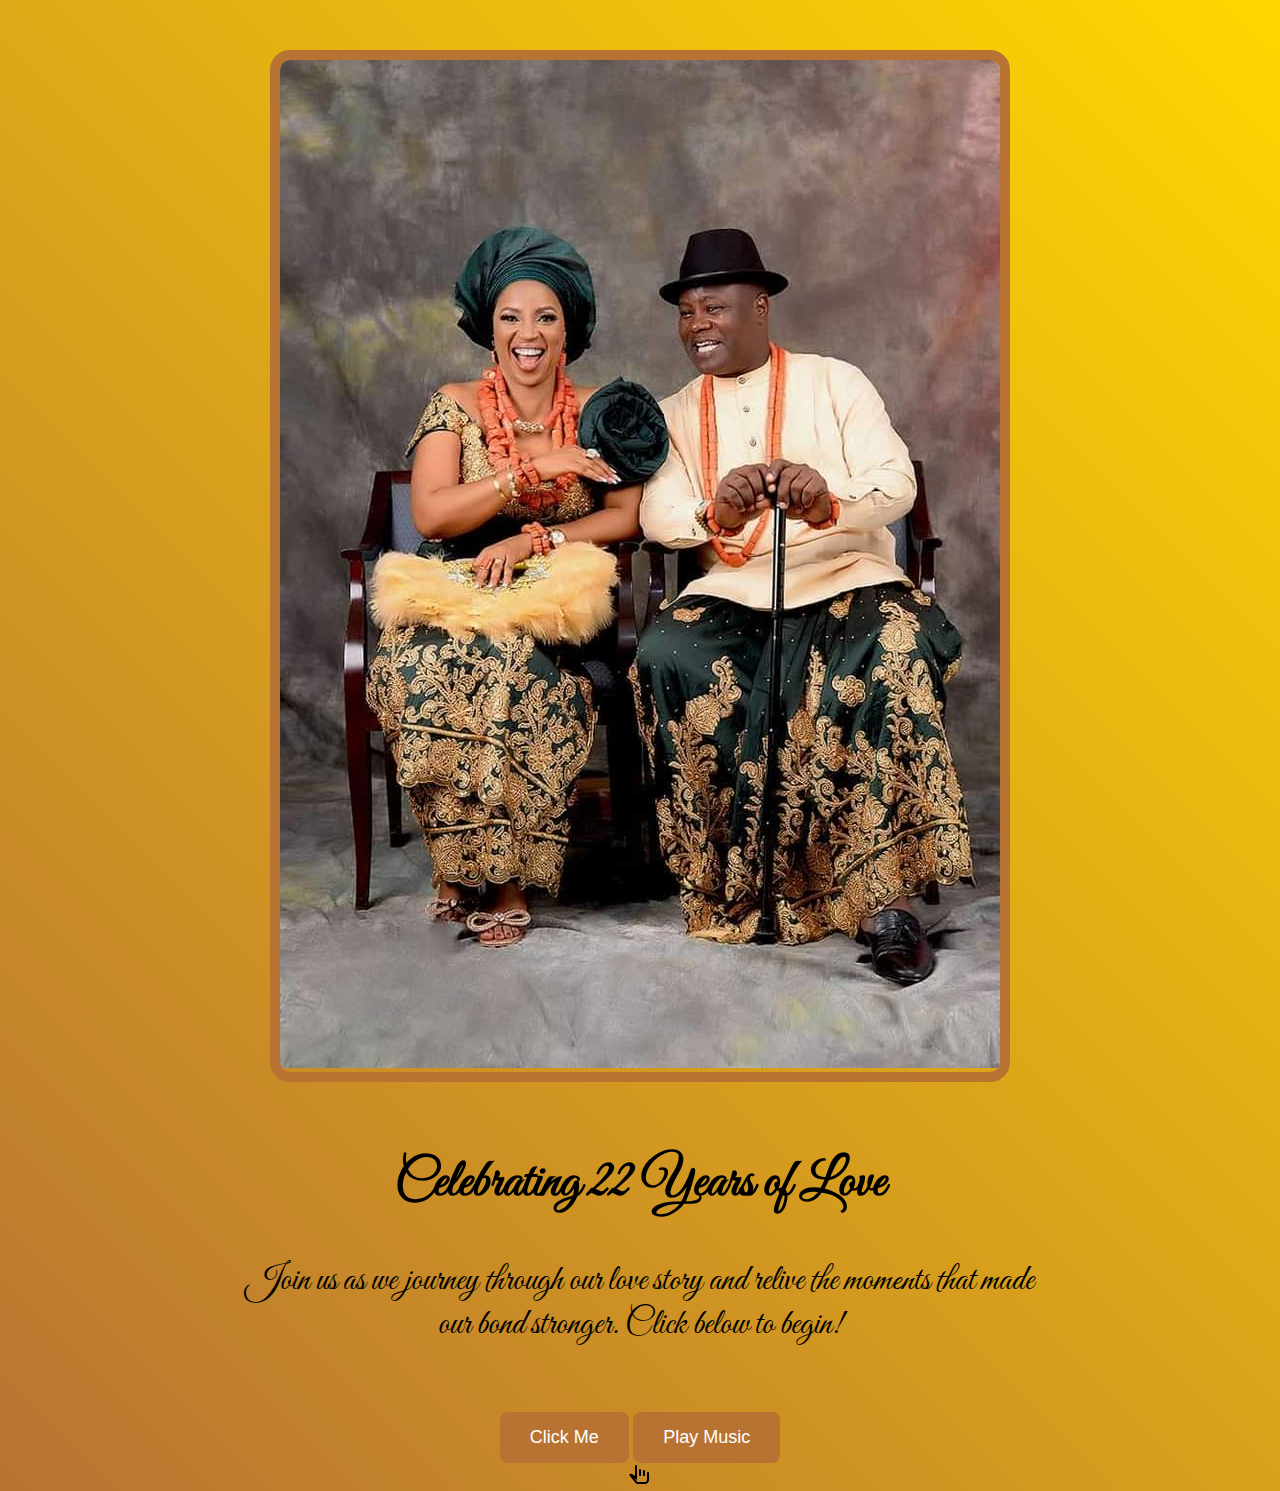
<file: index.html>
<!DOCTYPE html>
<html lang="en">
<head>
    <meta charset="UTF-8">
    <meta name="viewport" content="width=device-width, initial-scale=1.0">
    <title>Happy Anniversary!</title>
    <link rel="stylesheet" href="styles.css">
    <link href="https://fonts.googleapis.com/css2?family=Great+Vibes&display=swap" rel="stylesheet">

</head>
<body class="pink-gradient">
    <div class="container">
        <div class="pic-border">
            <img src="assets/main.jpg" alt="Wedding Picture" class="wedding-pic">
        </div>
        <div class="write-up">
            <h2 class="anniversary-font">Celebrating 22 Years of Love</h2>
            <p class="anniversary-font">Join us as we journey through our love story and relive the moments that made our bond stronger. Click below to begin!</p>
        </div>
        <button onclick="location.href='slideshow.html'" class="button-index">Click Me</button>
        <button id="playButton">Play Music</button>
        <audio id="backgroundMusic" src="assets/Elvis Presley - Can_t Help Falling in Love (Lyrics)(MP3_160K).mp3" loop></audio>
        <div class="hand-icon">
            <img src="assets/Hand pointer.svg" alt="Hand Icon">
        </div>
    </div>

    <script>
        document.addEventListener('DOMContentLoaded', function() {
     const playButton = document.getElementById('playButton');
     const backgroundMusic = document.getElementById('backgroundMusic');
 
     playButton.addEventListener('click', function() {
         if (backgroundMusic.paused) {
             backgroundMusic.play();
             playButton.textContent = 'Pause Music';
         } else {
             backgroundMusic.pause();
             playButton.textContent = 'Play Music';
         }
     });
 })
 </script>
</body>
</html>
</file>
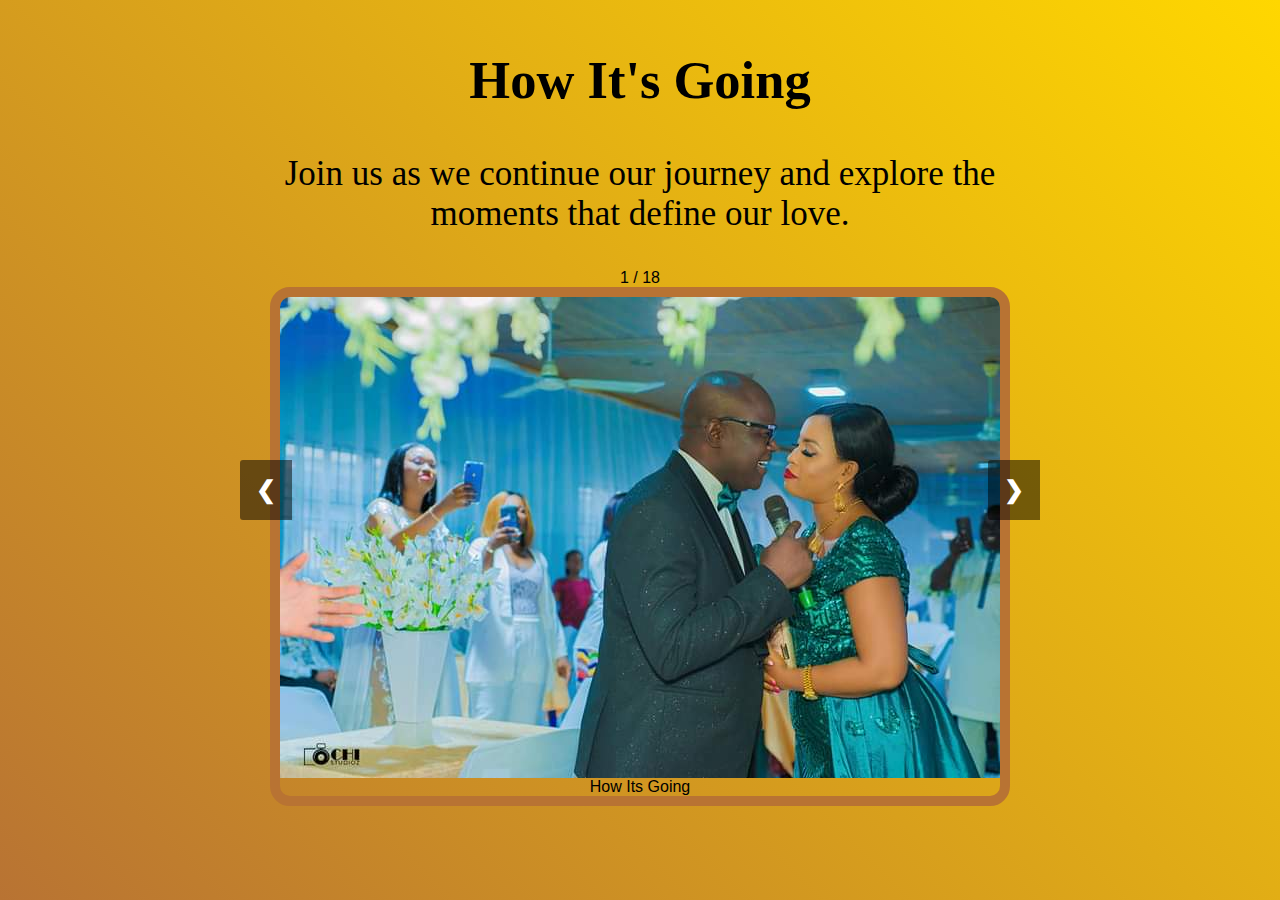
<file: next_slides_page.html>
<head>
  <meta charset="UTF-8">
  <meta name="viewport" content="width=device-width, initial-scale=1.0">
  <title>Next Slides Page</title>
  <link rel="stylesheet" href="styles.css">
</head>
<body class="pink-gradient">
  <div class="container">
      <!-- Write-up -->
      <div class="slideshow-container">
      <div class="write-up">
          <h2>How It's Going</h2>
          <p>Join us as we continue our journey and explore the moments that define our love.</p>
      </div>
      
      <div class="mySlides fade">
        <div class="numbertext">1 / 18</div>
        <div class="pic-border">
            <img src="assets/goprime.jpg" alt="Photo 1" style="width:100%">
            <div class="caption">How Its Going</div>
        </div>
    </div>

    <div class="mySlides fade">
      <div class="numbertext">2 / 18</div>
      <div class="pic-border">
          <img src="assets/go2.jpg" alt="Photo 2" style="width:100%">
          <div class="caption">How Its Going</div>
      </div>
  </div>

   <div class="mySlides fade">
        <div class="numbertext">3 / 18</div>
        <div class="pic-border">
            <img src="assets/go3.jpg" alt="Photo 3" style="width:100%">
            <div class="caption">How Its Going</div>
        </div>
    </div>

    <div class="mySlides fade">
      <div class="numbertext">4/ 18</div>
      <div class="pic-border">
          <img src="assets/go4.jpg" alt="Photo 4" style="width:100%">
          <div class="caption">How Its Going</div>
      </div>
  </div>

  <div class="mySlides fade">
    <div class="numbertext">5 / 18</div>
    <div class="pic-border">
        <img src="assets/go5.jpg" alt="Photo 5" style="width:100%">
        <div class="caption">How Its Going</div>
    </div>
</div>

<div class="mySlides fade">
  <div class="numbertext">6 / 18</div>
  <div class="pic-border">
      <img src="assets/go7.jpg" alt="Photo 6" style="width:100%">
      <div class="caption">How Its Going</div>
  </div>
</div>

<div class="mySlides fade">
  <div class="numbertext">7 / 18</div>
  <div class="pic-border">
      <img src="assets/go8.jpg" alt="Photo 7" style="width:100%">
      <div class="caption">How Its Going</div>
  </div>
</div>

<div class="mySlides fade">
  <div class="numbertext">8 / 18</div>
  <div class="pic-border">
      <img src="assets/go9.jpg" alt="Photo 8" style="width:100%">
      <div class="caption">How Its Going</div>
  </div>
</div>

<div class="mySlides fade">
  <div class="numbertext">9 / 18</div>
  <div class="pic-border">
      <img src="assets/go10.jpg" alt="Photo 9" style="width:100%">
      <div class="caption">How Its Going</div>
  </div>
</div>

<div class="mySlides fade">
  <div class="numbertext">10 / 18</div>
  <div class="pic-border">
      <img src="assets/go11.jpg" alt="Photo 10" style="width:100%">
      <div class="caption">How Its Going</div>
  </div>
</div>

<div class="mySlides fade">
  <div class="numbertext">11 / 18</div>
  <div class="pic-border">
      <img src="assets/go12.jpg" alt="Photo 1" style="width:100%">
      <div class="caption">How Its Going</div>
  </div>
</div>

<div class="mySlides fade">
  <div class="numbertext">12 / 18</div>
  <div class="pic-border">
      <img src="assets/going.jpg" alt="Photo 1" style="width:100%">
      <div class="caption">How Its Going</div>
  </div>
</div>

<div class="mySlides fade">
  <div class="numbertext">13 / 18</div>
  <div class="pic-border">
      <img src="assets/going1.jpg" alt="Photo 1" style="width:100%">
      <div class="caption">How Its Going</div>
  </div>
</div>

<div class="mySlides fade">
  <div class="numbertext">14 / 18</div>
  <div class="pic-border">
      <img src="assets/gone.jpg" alt="Photo 1" style="width:100%">
      <div class="caption">How Its Going</div>
  </div>
</div>

<div class="mySlides fade">
  <div class="numbertext">15 / 18</div>
  <div class="pic-border">
      <img src="assets/go16.jpg" alt="Photo 1" style="width:100%">
      <div class="caption">How Its Going</div>
  </div>
</div>

<div class="mySlides fade">
  <div class="numbertext">16 / 18</div>
  <div class="pic-border">
      <img src="assets/go13.jpg" alt="Photo 1" style="width:100%">
      <div class="caption">How Its Going</div>
  </div>
</div>

<div class="mySlides fade">
  <div class="numbertext">17 / 18</div>
  <div class="pic-border">
      <img src="assets/go14.jpg" alt="Photo 1" style="width:100%">
      <div class="caption">How Its Going</div>
  </div>
</div>

<div class="mySlides fade">
  <div class="numbertext">18 / 18</div>
  <div class="pic-border">
      <img src="assets/go15.jpg" alt="Photo 1" style="width:100%">
      <div class="caption">How Its Going</div>
  </div>
</div>

  <!-- Navigation arrows -->
     <!-- Navigation arrows -->
     <a class="prev" onclick="plusSlides(-1)">&#10094;</a>
     <a class="next" onclick="plusSlides(1)">&#10095;</a>
</div>
</div>

<script>var slideIndex = 0;
  showSlides();
  
  function showSlides() {
    var slides = document.getElementsByClassName("mySlides");
    for (var i = 0; i < slides.length; i++) {
      slides[i].style.display = "none";
    }
    slideIndex++;
    if (slideIndex > slides.length) {
      window.location.href = "to_be_continued.html"; // Redirect to the next page
      return;
    }
    slides[slideIndex - 1].style.display = "block";
    setTimeout(showSlides, 3000); // Change slide every 2 seconds
  }

  // Previous and next slide navigation
document.querySelector('.left').addEventListener('click', function() {
  slideIndex -= 1; // Move back two slides (one for current slideIndex increment and one for previous slide)
  showSlides();
});

document.querySelector('.right').addEventListener('click', function() {
  showSlides();
});
  </script>
</body>
</file>
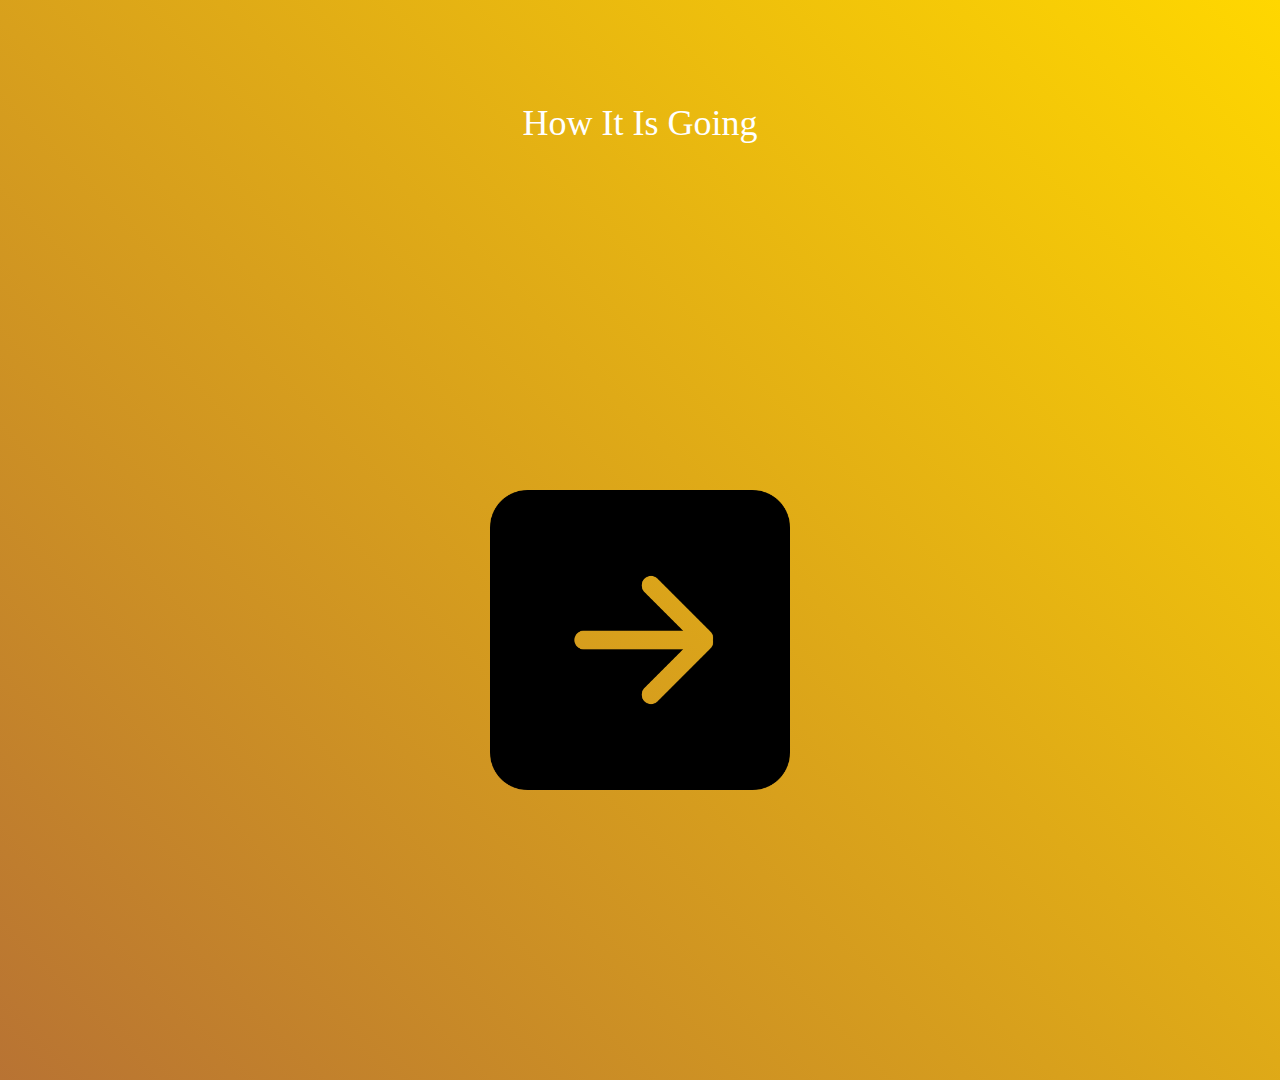
<file: nextpage.html>
<!DOCTYPE html>
<html lang="en">
<head>
    <meta charset="UTF-8">
    <meta name="viewport" content="width=device-width, initial-scale=1.0">
    <title>Next Page</title>
    <link rel="stylesheet" href="styles.css">
    <style>
        body {
            background-image: linear-gradient(45deg, #b87333, #ffd700); /* Copper gradient */
            color: #fff; /* Set text color to white */
            font-family: 'Pacifico', cursive; /* Use Pacifico font */
            text-align: center;
            padding-top: 100px; /* Adjust spacing as needed */
            font-size: 36px; /* Adjust font size as needed */
        }

        /* Animation for bouncing text */
        @keyframes bounce {
            0%, 100% {
                transform: translateY(0);
            }
            50% {
                transform: translateY(-30px);
            }
        }

        .bounce-text {
            animation: bounce 1.5s infinite; /* Apply bouncing animation */
            display: inline-block; /* Display text inline */
        }

        /* Icon styles */
        .icon {
            display: block; /* Display icon as block element */
            margin-top: 20px; /* Add space between text and icon */
            font-size: 24px; /* Adjust icon size */
        }
    </style>
</head>
<body>
    <p class="bounce-text">How It Is Going</p>
    <div style="display: flex; justify-content: center; align-items: center; height: 100vh;">
        <a href="next_slides_page.html">
        <img src="assets/right-arrow-solid-square-button.png" alt="Your Icon" class="icon" width="300" height="300">
    </a>
    </div>
    



    <!-- Add any additional content for the transition page here -->
</body>
</html>
</file>
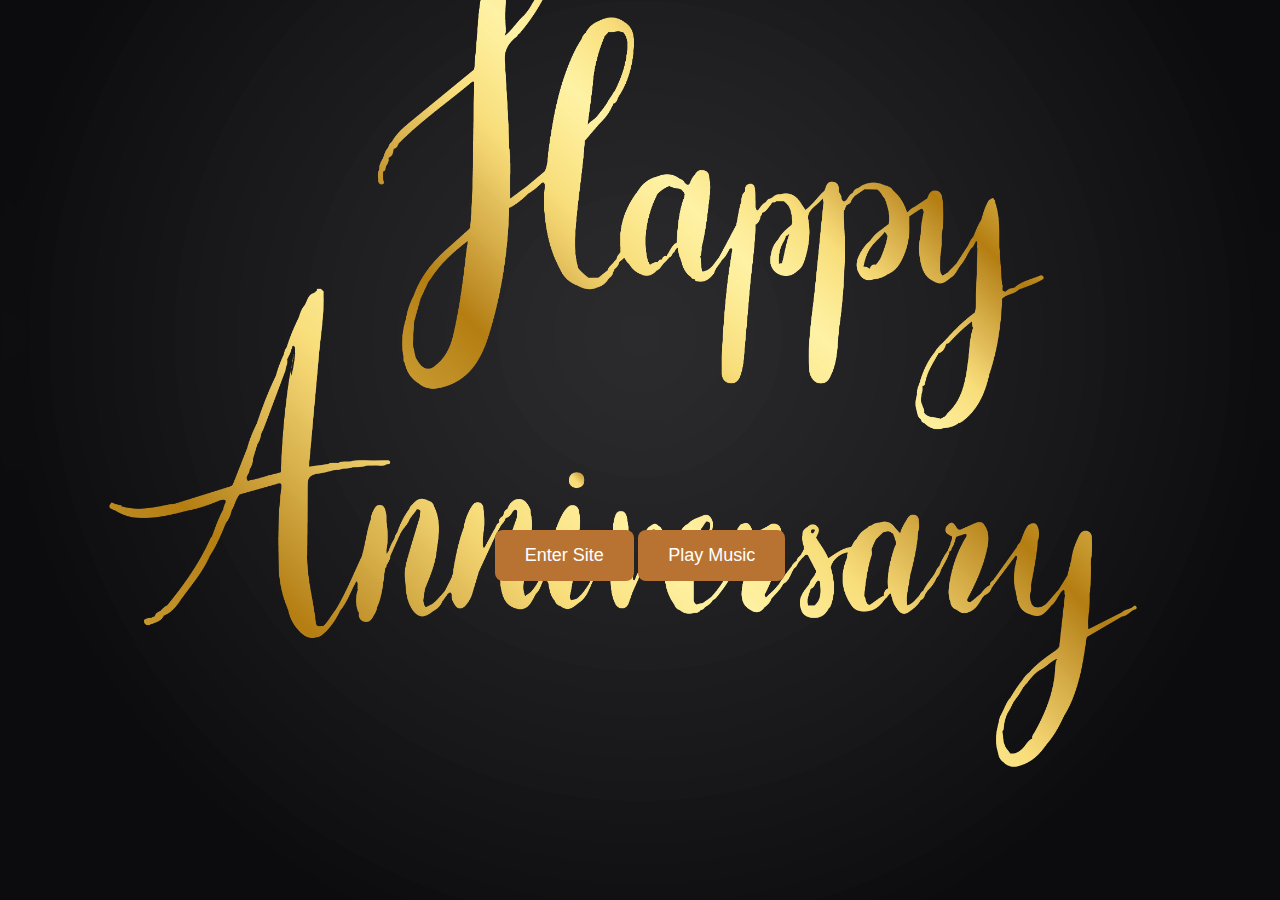
<file: present.html>
<!DOCTYPE html>
<html lang="en">
<head>
    <meta charset="UTF-8">
    <meta name="viewport" content="width=device-width, initial-scale=1.0">
    <title>Pre-Index Page</title>
    <link rel="stylesheet" href="styles.css">
</head>
<body class="preindex-bg">
    <div class="container">
        <button onclick="location.href='index.html'" class="button-preindex">Enter Site</button>
        <button id="playButton">Play Music</button>
        <audio id="backgroundMusic" src="assets/Elvis Presley - Can_t Help Falling in Love (Lyrics)(MP3_160K).mp3" loop></audio>
        
    </div>

       

    <script>
       document.addEventListener('DOMContentLoaded', function() {
    const playButton = document.getElementById('playButton');
    const backgroundMusic = document.getElementById('backgroundMusic');

    playButton.addEventListener('click', function() {
        if (backgroundMusic.paused) {
            backgroundMusic.play();
            playButton.textContent = 'Pause Music';
        } else {
            backgroundMusic.pause();
            playButton.textContent = 'Play Music';
        }
    });
})
</script>
</body>
</html>
</file>
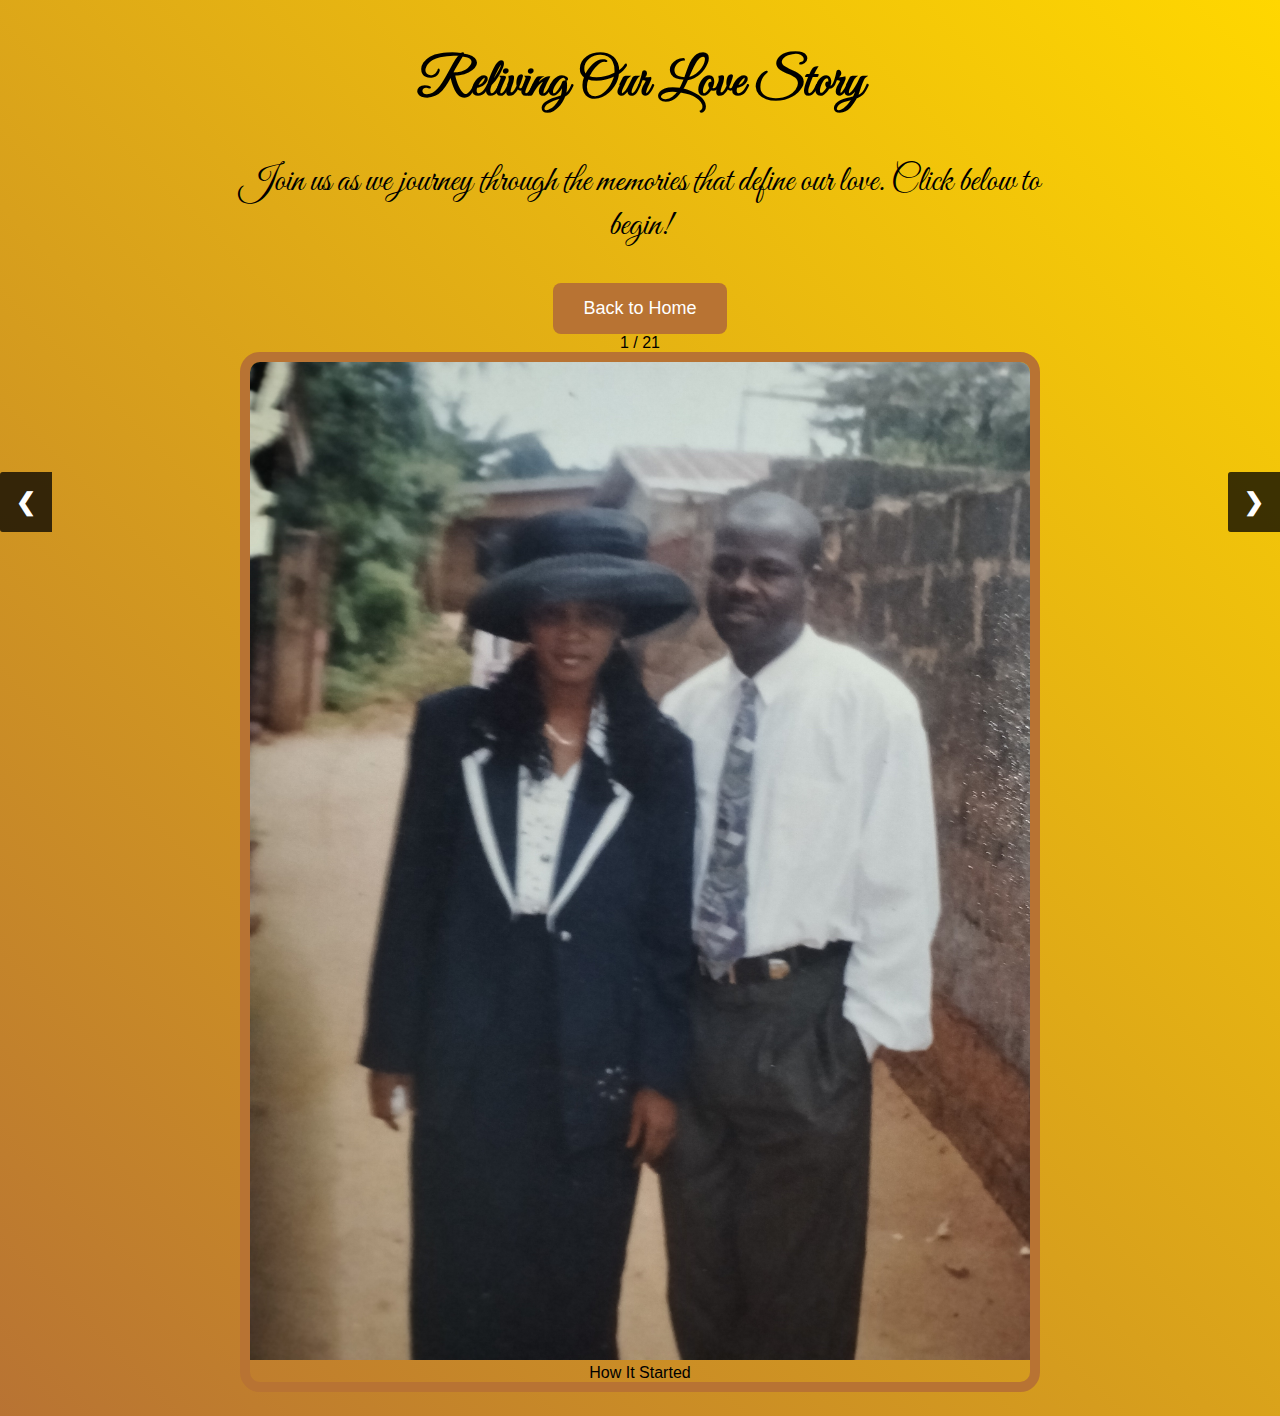
<file: slideshow.html>
<!DOCTYPE html>
<html lang="en">
<head>
    <meta charset="UTF-8">
    <meta name="viewport" content="width=device-width, initial-scale=1.0">
    <title>Love Story Slideshow</title>
    <link rel="stylesheet" href="styles.css">
    <link href="https://fonts.googleapis.com/css2?family=Great+Vibes&display=swap" rel="stylesheet">
</head>
<body class="pink-gradient">
    <div class="container">
        <div class="write-up">
            <h2 class="anniversary-font">Reliving Our Love Story</h2>
            <p class="anniversary-font">Join us as we journey through the memories that define our love. Click below to begin!</p>
        </div>
        <button onclick="location.href='index.html'" class="button-index">Back to Home</button>
        
      <!-- Slides -->
<div class="mySlides fade">
    <div class="numbertext">1 / 21</div>
    <div class="pic-border">
        <img src="assets/slideshow1.jpg" alt="Photo 1" style="width:100%">
        <div class="caption">How It Started</div>
    </div>
</div>

<div class="mySlides fade">
    <div class="numbertext">2 / 21</div>
    <div class="pic-border">
        <img src="assets/slideshow2.jpg" alt="Photo 2" style="width:100%">
        <div class="caption">How It Started</div>
    </div>
</div>

<div class="mySlides fade">
    <div class="numbertext">3 / 21</div>
    <div class="pic-border">
        <img src="assets/slideshow3.jpg" alt="Photo 3" style="width:100%">
        <div class="caption">How It Started</div>
    </div>
</div>

<div class="mySlides fade">
    <div class="numbertext">4 / 21</div>
    <div class="pic-border">
        <img src="assets/slideshow4.jpg" alt="Photo 4" style="width:100%">
        <div class="caption">How It Started</div>
    </div>
</div>

<div class="mySlides fade">
    <div class="numbertext">5 / 21</div>
    <div class="pic-border">
        <img src="assets/slideshow5.jpg" alt="Photo 5" style="width:100%">
        <div class="caption">How It Started</div>
    </div>
</div>

<div class="mySlides fade">
    <div class="numbertext">6 / 21</div>
    <div class="pic-border">
        <img src="assets/slideshow6.jpg" alt="Photo 6" style="width:100%">
        <div class="caption">How It Started</div>
    </div>
</div>

<div class="mySlides fade">
    <div class="numbertext">7 / 21</div>
    <div class="pic-border">
        <img src="assets/slideshow7.jpg" alt="Photo 7" style="width:100%">
        <div class="caption">How It Started</div>
    </div>
</div>

<div class="mySlides fade">
    <div class="numbertext">8 / 21</div>
    <div class="pic-border">
        <img src="assets/slideshow8.jpg" alt="Photo 8" style="width:100%">
        <div class="caption">How It Started</div>
    </div>
</div>

<div class="mySlides fade">
    <div class="numbertext">9 / 21</div>
    <div class="pic-border">
        <img src="assets/slideshow9.jpg" alt="Photo 9" style="width:100%">
        <div class="caption">How It Started</div>
    </div>
</div>

<div class="mySlides fade">
    <div class="numbertext">10/ 21</div>
    <div class="pic-border">
        <img src="assets/slideshow10.jpg" alt="Photo 10" style="width:100%">
        <div class="caption">How It Started</div>
    </div>
</div>

<div class="mySlides fade">
    <div class="numbertext">11 / 21</div>
    <div class="pic-border">
        <img src="assets/slideshow11.jpg" alt="Photo 11" style="width:100%">
        <div class="caption">How It Started</div>
    </div>
</div>

<div class="mySlides fade">
    <div class="numbertext">12 / 21</div>
    <div class="pic-border">
        <img src="assets/slideshow12.jpg" alt="Photo 12" style="width:100%">
        <div class="caption">How It Started</div>
    </div>
</div>

<div class="mySlides fade">
    <div class="numbertext">13 / 21</div>
    <div class="pic-border">
        <img src="assets/slideshow1.jpg" alt="Photo 13" style="width:100%">
        <div class="caption">How It Started</div>
    </div>
</div>

<div class="mySlides fade">
    <div class="numbertext">14 / 21</div>
    <div class="pic-border">
        <img src="assets/slideshow14.jpg" alt="Photo 14" style="width:100%">
        <div class="caption">How It Started</div>
    </div>
</div>

<div class="mySlides fade">
    <div class="numbertext">15 / 21</div>
    <div class="pic-border">
        <img src="assets/slideshow15.jpg" alt="Photo 15" style="width:100%">
        <div class="caption">How It Started</div>
    </div>
</div>

<div class="mySlides fade">
    <div class="numbertext">16 / 21</div>
    <div class="pic-border">
        <img src="assets/slideshow16.jpg" alt="Photo 16" style="width:100%">
        <div class="caption">How It Started</div>
    </div>
</div>

<div class="mySlides fade">
    <div class="numbertext">17 / 21</div>
    <div class="pic-border">
        <img src="assets/slideshow17.jpg" alt="Photo 17" style="width:100%">
        <div class="caption">How It Started</div>
    </div>
</div>

<div class="mySlides fade">
    <div class="numbertext">18 / 21</div>
    <div class="pic-border">
        <img src="assets/slideshow18.jpg" alt="Photo 18" style="width:100%">
        <div class="caption">How It Started</div>
    </div>
</div>

<div class="mySlides fade">
    <div class="numbertext">19 / 21</div>
    <div class="pic-border">
        <img src="assets/slideshow19.jpg" alt="Photo 19" style="width:100%">
        <div class="caption">How It Started</div>
    </div>
</div>

<div class="mySlides fade">
    <div class="numbertext">20 / 21</div>
    <div class="pic-border">
        <img src="assets/slideshow20.jpg" alt="Photo 20" style="width:100%">
        <div class="caption">How It Started</div>
    </div>
</div>

<div class="mySlides fade">
    <div class="numbertext">21 / 21</div>
    <div class="pic-border">
        <img src="assets/slideshow19.jpg" alt="Photo 19" style="width:100%">
        <div class="caption">How It Started</div>
    </div>
</div>

<script>
   
</script>

<!-- Navigation buttons -->
<div class="prev" onclick="plusSlides(-1)">&#10094;</div>
<div class="next" onclick="plusSlides(1)">&#10095;</div>

            <!-- Navigation buttons -->
            <a class="prev" onclick="plusSlides(-1)">&#10094;</a>
            <a class="next" onclick="plusSlides(1)">&#10095;</a>
        </div>
    </div>

    <!-- JavaScript for slideshow functionality -->
    <script src="script.js"></script>
</body>
</html>
</file>
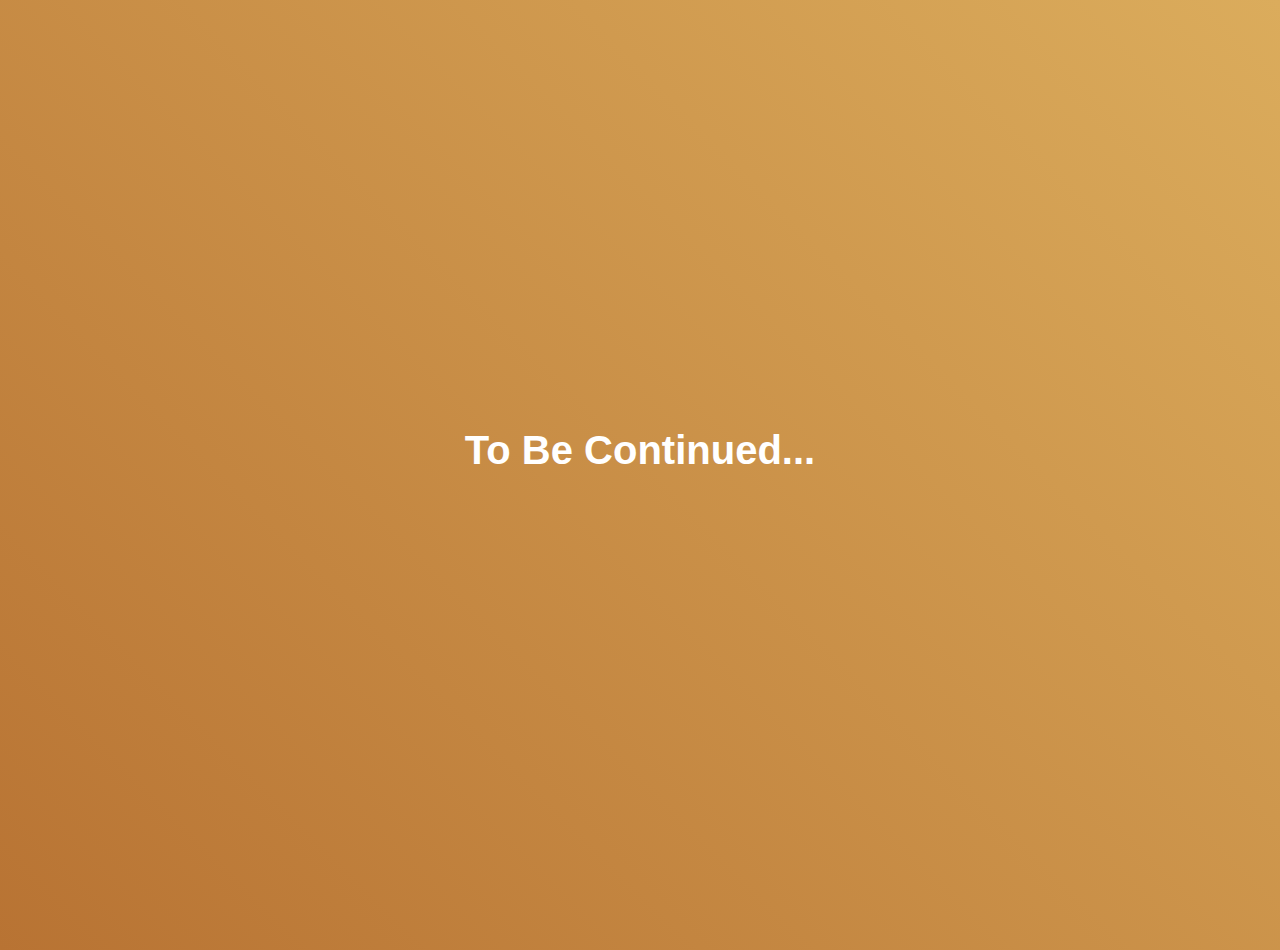
<file: to_be_continued.html>
<!DOCTYPE html>
<html lang="en">
<head>
    <meta charset="UTF-8">
    <meta name="viewport" content="width=device-width, initial-scale=1.0">
    <title>To Be Continued</title>
    <link rel="stylesheet" href="styles.css">
</head>
<body class="copper-gradient">
    <div class="container">
        <div class="animation-container">
            <h2 class="to-be-continued">To Be Continued...</h2>
        </div>
    </div>
</body>
</html>
</file>
<file: styles.css>
/* General styles */
body {
  font-family: Arial, sans-serif;
  margin: 0;
  padding: 0;
  background-color: #f5f5dc; /* Copper background */
}

.container {
  max-width: 800px;
  margin: auto;
  text-align: center;
  margin-top: 50px;
}

/* Pre-index page background styles */
.preindex-bg {
  background-image: url('/assets/56760.jpg'); /* Replace 'your-image.jpg' with the path to your background image */
  background-size: cover;
  background-position: center;
  min-height: 69vh;
  background-color: #f5f5dc; /* Copper background */
}

/* Index page background styles */
.pink-gradient {
  background-image: linear-gradient(45deg, #b87333, #ffd700); /* Copper gradient */
}

/* Picture border styles */
.pic-border {
  border: 10px solid #b87333; /* Copper border */
  border-radius: 20px; /* Rounded corners */
  display: inline-block;
  overflow: hidden;
  margin-bottom: 20px; /* Add margin below the picture */
}

/* Button styles for pre-index page */
.button-preindex {
  padding: 15px 30px;
  background-color: #b87333; /* Copper color */
  color: white;
  border: none;
  border-radius: 8px;
  font-size: 18px;
  cursor: pointer;
  margin-top: 30rem;
}

#button-preindex:hover{
background-color: #121212;
}

/* Button styles for index page */
.button-index {
  padding: 15px 30px;
  background-color: #b87333; /* Copper color */
  color: white;
  border: none;
  border-radius: 8px;
  font-size: 18px;
  cursor: pointer;
  margin-top: px; /* Add margin on top */
}
/* Button styles */
.prev, .next {
  cursor: pointer;
  position: absolute;
  top: 50%;
  width: auto;
  padding: 16px;
  margin-top: 22px;
  color: white;
  font-weight: bold;
  font-size: 24px;
  transition: 0.6s ease;
  border-radius: 0 3px 3px 0;
  user-select: none;
  background-color: rgba(0, 0, 0, 0.5); /* Semi-transparent background */
}


.prev {
  left: 0; /* Position the 'prev' button on the left side */
  border-radius: 3px 0 0 3px;
}

.next {
  right: 0; /* Position the 'next' button on the right side */
  border-radius: 3px 0 0 3px;
}

.prev:hover, .next:hover {
  background-color: rgba(0, 0, 0, 0.8); /* Darker background on hover */
}

/* Slideshow container */
.slideshow-container {
  position: relative;
  max-width: 1000px;
  margin: auto;
  margin-top: 20px; /* Adjust as needed */
}



/* Set max width for the image */
.pic-border img {
  max-width: 100%;
  height: auto;
}

/* Font styles for index page write-ups */
.write-up {
  font-family: 'Great Vibes',cursive;
  font-size: 35px;
}

/* Font styles for index page headings */
.write-up h2 {
  font-family: 'Great Vibes', cursive;
}

.bounce-text{
  margin-top: 2px;
}

/* Copper gradient background */
.copper-gradient {
  background-image: linear-gradient(45deg, #b87333, #dbac5c);
  min-height: 100vh;
}

/* Animation container */
.animation-container {
  overflow: hidden;
}

/* To be continued text */
.to-be-continued {
  font-size: 40px;
  font-weight: bold;
  color: white;
  margin: 0;
  animation: slideIn 2s ease-out; /* Animation duration: 2 seconds */
}

/* Slide in animation */
@keyframes slideIn {
  0% {
      transform: translateX(-100%);
  }
  100% {
      transform: translateX(0);
  }
}


.to-be-continued {
  font-size: 40px;
  font-weight: bold;
  color: white;
  margin: 0;
  position: absolute;
  top: 50%;
  left: 50%;
  transform: translate(-50%, -50%);
  animation: slideIn 2s ease-out; /* Animation duration: 2 seconds */
}


/* Button styles */
#playButton {
  padding: 15px 30px;
  background-color: #b87333; /* Pink color */
  color: white;
  border: none;
  border-radius: 8px;
  font-size: 18px;
  cursor: pointer;
  margin-top: 30px;
}

#playButton:hover {
  background-color: #121212; /* Lighter pink color on hover */
}

#playButton:focus {
  outline: none; /* Remove focus outline */
}
</file>
